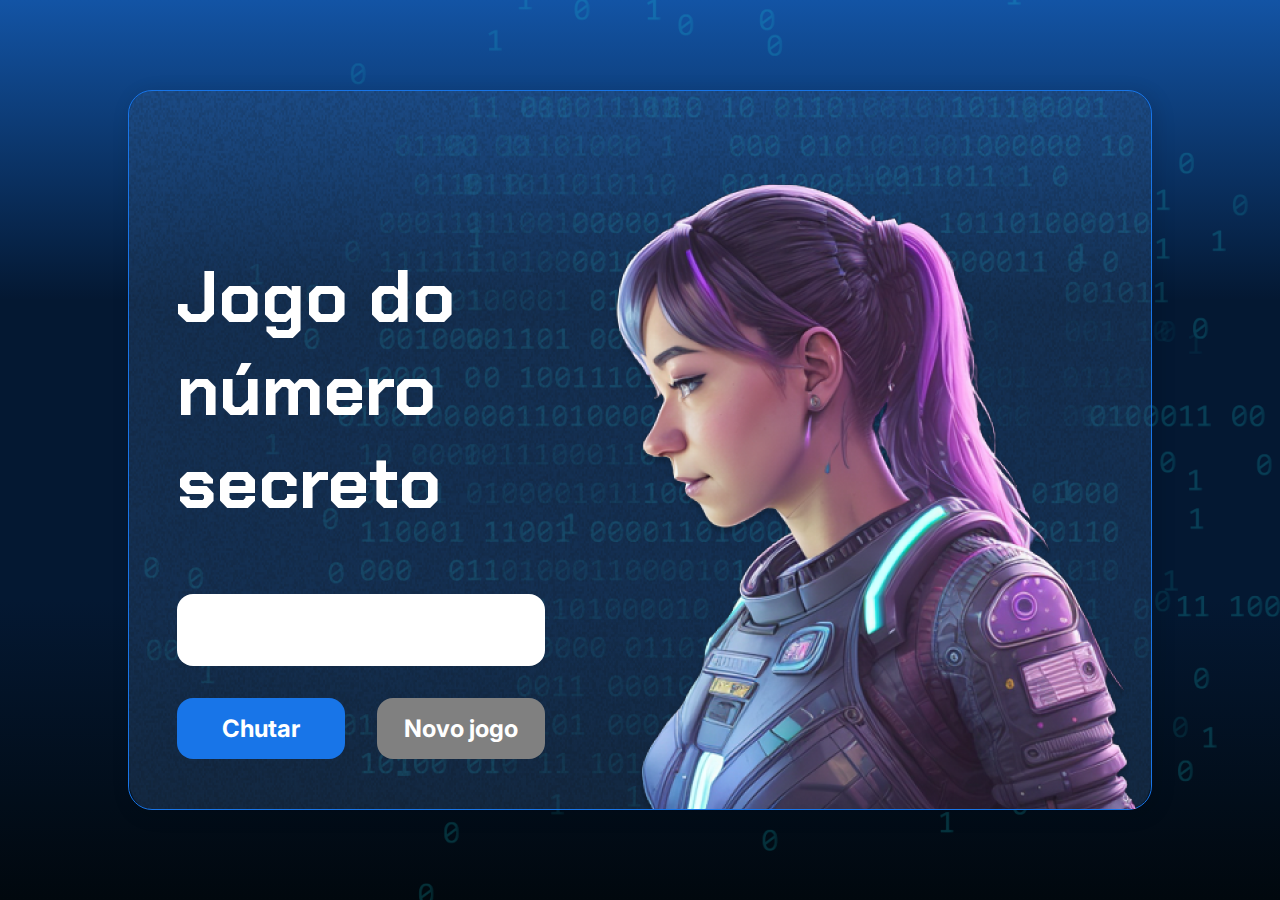
<file: index.html>
<!DOCTYPE html>
<html lang="pt-br">

<head>
    <meta charset="UTF-8">
    <meta name="viewport" content="width=device-width, initial-scale=1.0">
    <script src="https://code.responsivevoice.org/responsivevoice.js?key=0iLwj4IM"></script>
    <link rel="preconnect" href="https://fonts.googleapis.com">
    <link rel="preconnect" href="https://fonts.gstatic.com" crossorigin>
    <link href="https://fonts.googleapis.com/css2?family=Chakra+Petch:wght@700&family=Inter:wght@400;700&display=swap"
        rel="stylesheet">
    <link rel="stylesheet" href="style.css">
    <title>JS Game</title>
</head>

<body>

    <div class="container">
        <div class="container__conteudo">
            <div class="container__informacoes">
                <div class="container__texto">
                    <h1></h1>
                    <p class="texto__paragrafo"></p>
                </div>
                <input type="number" min="1" max="10" class="container__input">
                <div class="chute container__botoes">
                    <button onclick="verificarChute()" class="container__botao">Chutar</button>
                    <button onclick="reiniciarJogo()" id="reiniciar" class="container__botao" disabled>Novo jogo
                </button>
                </div>
            </div>
            <img src="./img/ia.png" alt="Uma pessoa olhando para a esquerda" class="container__imagem-pessoa" />
        </div>
    </div>

<script src="app.js" defer></script>

</body>

</html>
</file>
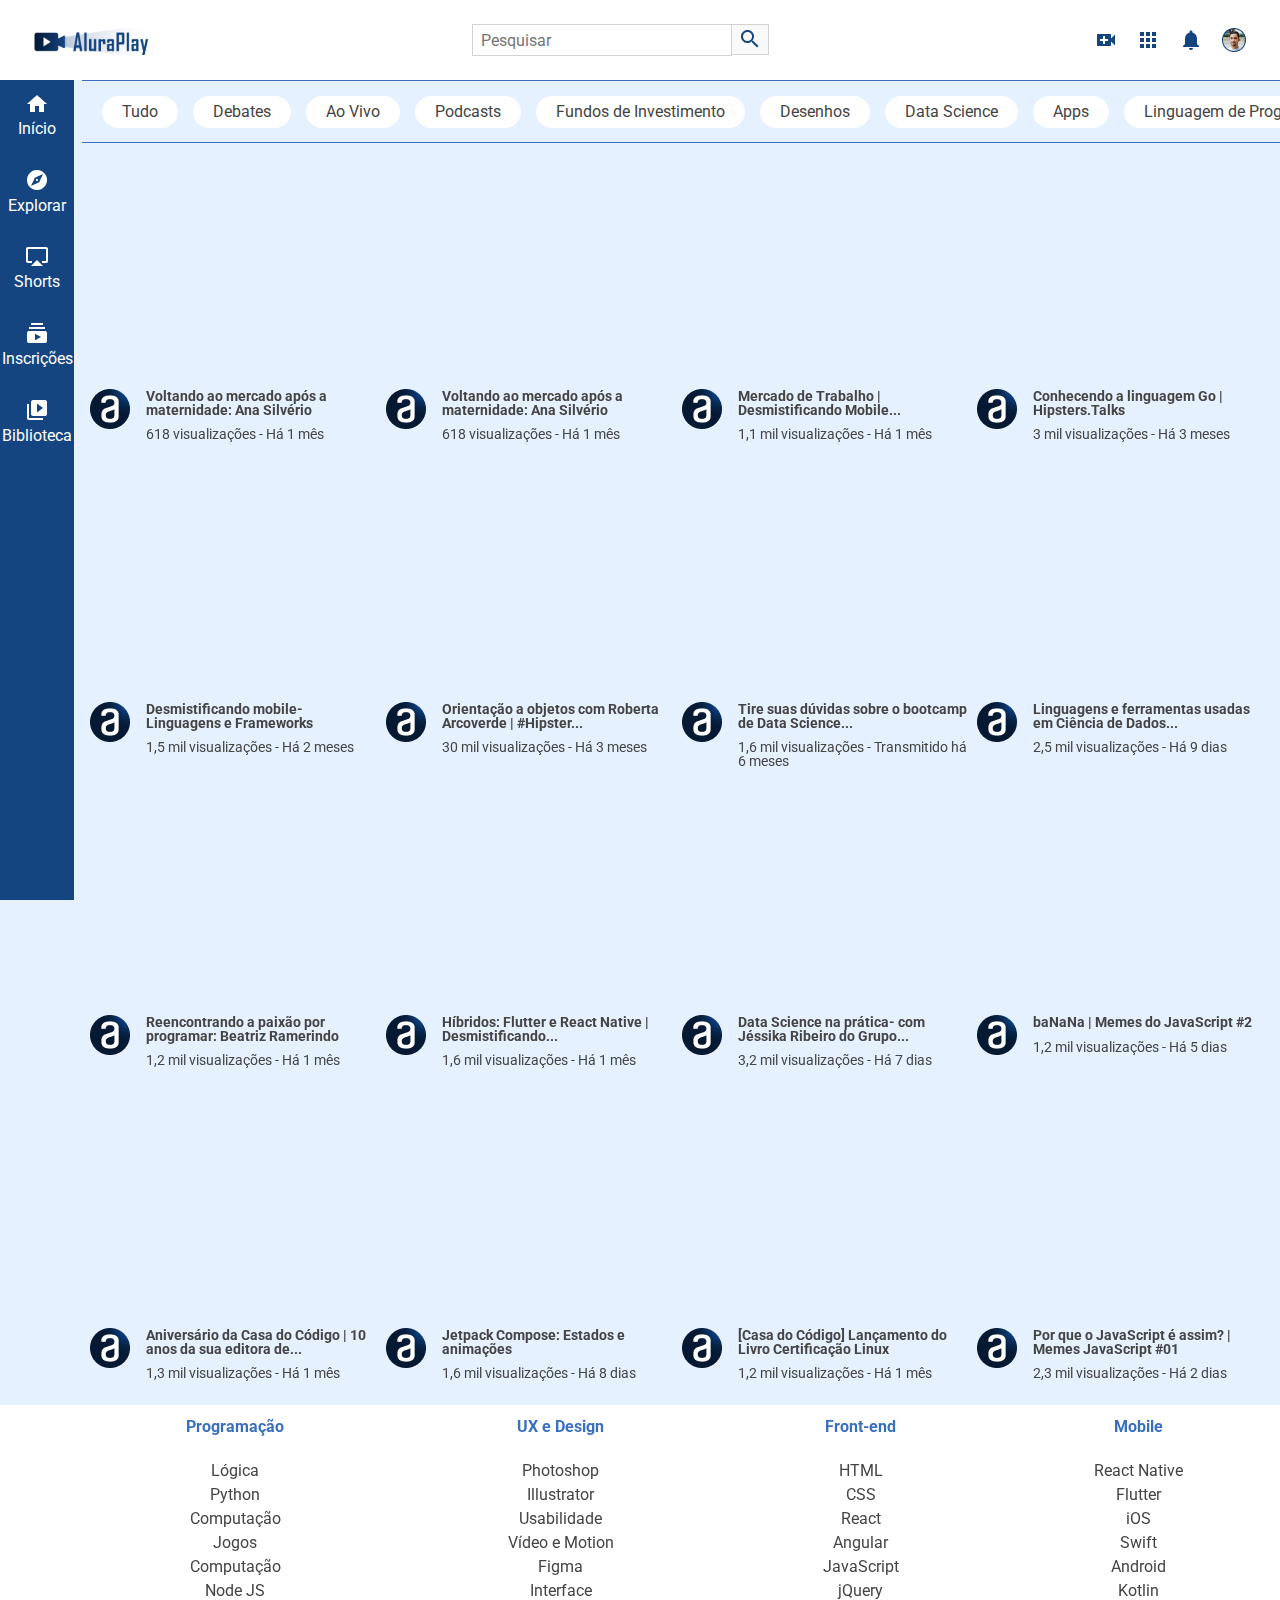
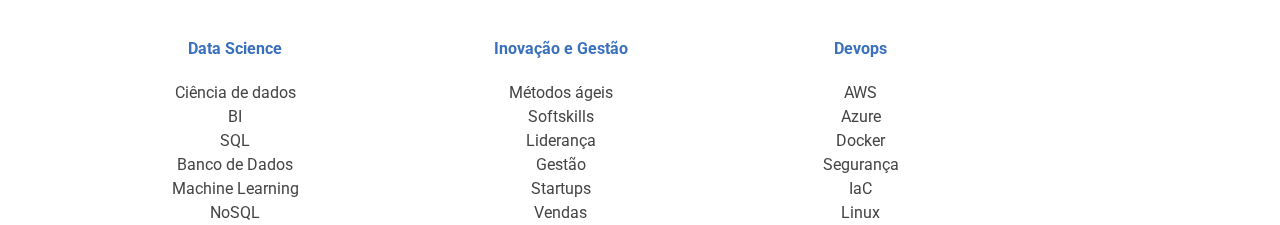
<file: aluraplay_1/index.html>
<!DOCTYPE html>
<html lang="pt-br">

<head>
    <meta charset="UTF-8">
    <meta http-equiv="X-UA-Compatible" content="IE=edge">
    <meta name="viewport" content="width=device-width, initial-scale=1.0">
    <link href="https://fonts.googleapis.com/css2?family=Roboto:wght@400;700&display=swap" rel="stylesheet">
    <link rel="stylesheet" href="./css/reset.css">
    <link rel="stylesheet" href="./css/estilos.css">
    <link rel="stylesheet" href="./css/flexbox.css">
    <title>AluraPlay</title>
    <link rel="shortcut icon" href="./img/favicon.ico" type="image/x-icon">
</head>

<body>

    <!-- Cabecalho -->
    <header>

        <nav class="cabecalho__container">

            <h1 class="logo__item" href="#"></h1>

            <div class="cabecalho__pesquisar__item">
                <form action="">
                    <input type="search" placeholder="Pesquisar" id="pesquisar" class="pesquisar__input">
                    <label for="pesquisar" class="pesquisar__label"></label>
                </form>
                <a href="#" class="cabecalho__audio"></a>
            </div>

            <div class="cabecalho__icones__item">
                <a href="#" class="cabecalho__videos"></a>
                <a href="#" class="cabecalho__apps"></a>
                <a href="#" class="cabecalho__notificacoes"></a>
                <a href="#" class="cabecalho__avatar"></a>
            </div>

        </nav>

    </header>

    <!-- Menu lateral -->

    <aside class="menu__container">
        <ul class="menu__lista">
            <li>
                <a class="menu__itens" href="#">
                    <i class="icone__inicio icone-item"></i>
                    <span>Início</span></a>
            </li>

            <li>
                <a class="menu__itens" href="#">
                    <i class="icone__explorar icone-item"></i>
                    <span>Explorar</span></a>
            </li>

            <li>
                <a class="menu__itens" href="#">
                    <i class="icone__shorts icone-item"></i>
                    <span>Shorts</span></a>
            </li>

            <li>
                <a class="menu__itens" href="#">
                    <i class="icone__inscricoes icone-item"></i>
                    <span>Inscrições</span></a>
            </li>

            <li>
                <a class="menu__itens" href="#">
                    <i class="icone__biblioteca icone-item"></i>
                    <span>Biblioteca</span></a>
            </li>
        </ul>

        <ul class="menu__lista">
            <li>
                <a class="menu__itens" href="#">
                    <i class="icone__historico icone-item"></i>
                    <span>Histórico</span></a>
            </li>

            <li>
                <a class="menu__itens" href="#">
                    <i class="icone__relogio icone-item"></i>
                    <span>Assistir mais tarde</span></a>
            </li>

            <li>
                <a class="menu__itens" href="#">
                    <i class="icone__like icone-item"></i>
                    <span>Marcados com like</span></a>
            </li>
        </ul>

        <ul class="menu__lista">
            <li>
                <a class="menu__itens" href="#">
                    <i class="icone__mostrar icone-item"></i>
                    <span>Mostrar mais 2</span></a>
            </li>

            <li>
                <a class="menu__itens" href="#">
                    <i class="icone__deschamps icone-item"></i>
                    <span>Felipe Deschamps</span></a>
            </li>

            <li>
                <a class="menu__itens" href="#">
                    <i class="icone__nerd icone-item"></i>
                    <span>Jovem Nerd</span></a>
            </li>

            <li>
                <a class="menu__itens" href="#">
                    <i class="icone__souto icone-item"></i>
                    <span>Mario Souto</span></a>
            </li>

            <li>
                <a class="menu__itens" href="#">
                    <i class="icone__iamarino icone-item"></i>
                    <span>Atila Iamarino</span></a>
            </li>

            <li>
                <a class="menu__itens" href="#">
                    <i class="icone__ballerini icone-item"></i>
                    <span>Rafaella Ballerini</span></a>
            </li>

            <li>
                <a class="menu__itens" href="#">
                    <i class="icone__gaveta icone-item"></i>
                    <span>Gaveta</span></a>
            </li>

            <li>
                <a class="menu__itens" href="#">
                    <i class="icone__alura icone-item"></i>
                    <span>Alura</span></a>
            </li>

            <li>
                <a class="menu__itens inscricoes" href="#">INSCRIÇÕES</a>
            </li>
        </ul>

        <ul class="menu__lista">
            <li class="jogos">
                <a class="menu__itens" href="#">
                    <i class="icone__jogos icone-item"></i>
                    <span>Jogos</span></a>
            </li>

            <li class="filmes">
                <a class="menu__itens" href="#">
                    <i class="icone__filmes icone-item"></i>
                    <span>Filmes</span></a>
            </li>
            <li class="premium">
                <a class="menu__itens" href="#">
                    <i class="icone__videos icone-item"></i>
                    <span>Vídeo Premium</span></a>
            </li>

            <li class="menu__itens maispagina">
                <a href="#">MAIS DA PÁGINA</a>
            </li>
        </ul>
    </aside>

    <!-- Seção superior -->

    <section class="superior__secao__container">
        <a class="superior__item" href="#">Tudo</a>
        <a class="superior__item" href="#">Debates</a>
        <a class="superior__item" href="#">Ao Vivo</a>
        <a class="superior__item" href="#">Podcasts</a>
        <a class="superior__item" href="#">Fundos de Investimento</a>
        <a class="superior__item" href="#">Desenhos</a>
        <a class="superior__item" href="#">Data Science</a>
        <a class="superior__item" href="#">Apps</a>
        <a class="superior__item" href="#">Linguagem de Programação</a>
        <a class="superior__item" href="#">Ciência da Computação</a>
        <a class="superior__item" href="#">Marketing</a>
    </section>

    <!-- Vídeos -->

    <ul class="videos__container">
        <li class="videos__item">
            <iframe width="100%" height="72%" src="https://www.youtube.com/embed/OrnUhR41MYI"
                title="Voltando ao mercado após a maternidade: Ana Silvério" frameborder="0"
                allow="accelerometer; autoplay; clipboard-write; encrypted-media; gyroscope; picture-in-picture"
                allowfullscreen></iframe>
            <div class="descricao-video">
                <img src="./img/videos/Ellipse 11.png" alt="Logo do canal Alura Cursos Online">
                <h3>Voltando ao mercado após a maternidade: Ana Silvério</h3>
                <p>618 visualizações - Há 1 mês</p>
            </div>
        </li>
        <li class="videos__item">
            <iframe width="100%" height="72%" src="https://www.youtube.com/embed/OrnUhR41MYI"
                title="Voltando ao mercado após a maternidade: Ana Silvério" frameborder="0"
                allow="accelerometer; autoplay; clipboard-write; encrypted-media; gyroscope; picture-in-picture"
                allowfullscreen></iframe>
            <div class="descricao-video">
                <img src="./img/videos/Ellipse 11.png" alt="Logo do canal Alura Cursos Online">
                <h3>Voltando ao mercado após a maternidade: Ana Silvério</h3>
                <p>618 visualizações - Há 1 mês</p>
            </div>
        </li>
        <li class="videos__item">
            <iframe width="100%" height="72%" src="https://www.youtube.com/embed/YhnNOTde2I0"
                title="Mercado de Trabalho | Desmistificando Mobile - Episódio 5" frameborder="0"
                allow="accelerometer; autoplay; clipboard-write; encrypted-media; gyroscope; picture-in-picture"
                allowfullscreen></iframe>
            <div class="descricao-video">
                <img src="./img/videos/Ellipse 11.png" alt="Logo do canal Alura Cursos Online">
                <h3>Mercado de Trabalho | Desmistificando Mobile...</h3>
                <p>1,1 mil visualizações - Há 1 mês</p>
            </div>
        </li>
        <li class="videos__item">
            <iframe width="100%" height="72%" src="https://www.youtube.com/embed/y8FeZMv37WU"
                title="Conhecendo a linguagem Go | Hipsters.Talks" frameborder="0"
                allow="accelerometer; autoplay; clipboard-write; encrypted-media; gyroscope; picture-in-picture"
                allowfullscreen></iframe>
            <div class="descricao-video">
                <img src="./img/videos/Ellipse 11.png" alt="Logo do canal Alura Cursos Online">
                <h3>Conhecendo a linguagem Go | Hipsters.Talks</h3>
                <p>3 mil visualizações - Há 3 meses</p>
            </div>
        </li>
        <li class="videos__item">
            <iframe width="100%" height="72%" src="https://www.youtube.com/embed/fmu1LQvZhms"
                title="Desmistificando mobile- Linguagens e Frameworks - Episódio 2" frameborder="0"
                allow="accelerometer; autoplay; clipboard-write; encrypted-media; gyroscope; picture-in-picture"
                allowfullscreen></iframe>
            <div class="descricao-video">
                <img src="./img/videos/Ellipse 11.png" alt="Logo do canal Alura Cursos Online">
                <h3>Desmistificando mobile- Linguagens e Frameworks</h3>
                <p>1,5 mil visualizações - Há 2 meses</p>
            </div>
        </li>
        <li class="videos__item">
            <iframe width="100%" height="72%" src="https://www.youtube.com/embed/jpuJ1qrluoU"
                title="Orientação a objetos com Roberta Arcoverde | #HipstersPontoTube" frameborder="0"
                allow="accelerometer; autoplay; clipboard-write; encrypted-media; gyroscope; picture-in-picture"
                allowfullscreen></iframe>
            <div class="descricao-video">
                <img src="./img/videos/Ellipse 11.png" alt="Logo do canal Alura Cursos Online">
                <h3>Orientação a objetos com Roberta Arcoverde | #Hipster...</h3>
                <p>30 mil visualizações - Há 3 meses</p>
            </div>
        </li>
        <li class="videos__item">
            <iframe width="100%" height="72%" src="https://www.youtube.com/embed/2HhPcadvjqU"
                title="Tire suas dúvidas sobre o bootcamp de Data Science." frameborder="0"
                allow="accelerometer; autoplay; clipboard-write; encrypted-media; gyroscope; picture-in-picture"
                allowfullscreen></iframe>
            <div class="descricao-video">
                <img src="./img/videos/Ellipse 11.png" alt="Logo do canal Alura Cursos Online">
                <h3>Tire suas dúvidas sobre o bootcamp de Data Science...</h3>
                <p>1,6 mil visualizações - Transmitido há 6 meses</p>
            </div>
        </li>
        <li class="videos__item">
            <iframe width="100%" height="72%" src="https://www.youtube.com/embed/h83e1aAM5xQ" title="
                4:06
                TOCANDO AGORA
                Linguagens e ferramentas usadas em Ciência de Dados | Universo Data Science - Episódio 3"
                frameborder="0"
                allow="accelerometer; autoplay; clipboard-write; encrypted-media; gyroscope; picture-in-picture"
                allowfullscreen></iframe>
            <div class="descricao-video">
                <img src="./img/videos/Ellipse 11.png" alt="Logo do canal Alura Cursos Online">
                <h3>Linguagens e ferramentas usadas em Ciência de Dados...</h3>
                <p>2,5 mil visualizações - Há 9 dias</p>
            </div>
        </li>
        <li class="videos__item">
            <iframe width="100%" height="72%" src="https://www.youtube.com/embed/CnB3eLTrkn4"
                title="Reencontrando a paixão por programar: Beatriz Ramerindo" frameborder="0"
                allow="accelerometer; autoplay; clipboard-write; encrypted-media; gyroscope; picture-in-picture"
                allowfullscreen></iframe>
            <div class="descricao-video">
                <img src="./img/videos/Ellipse 11.png" alt="Logo do canal Alura Cursos Online">
                <h3>Reencontrando a paixão por programar: Beatriz Ramerindo</h3>
                <p>1,2 mil visualizações - Há 1 mês</p>
            </div>
        </li>
        <li class="videos__item">
            <iframe width="100%" height="72%" src="https://www.youtube.com/embed/vf9P_PycgRw"
                title="Híbridos: Flutter e React Native | Desmistificando Mobile - Episódio 4" frameborder="0"
                allow="accelerometer; autoplay; clipboard-write; encrypted-media; gyroscope; picture-in-picture"
                allowfullscreen></iframe>
            <div class="descricao-video">
                <img src="./img/videos/Ellipse 11.png" alt="Logo do canal Alura Cursos Online">
                <h3>Híbridos: Flutter e React Native | Desmistificando...</h3>
                <p>1,6 mil visualizações - Há 1 mês</p>
            </div>
        </li>
        <li class="videos__item">
            <iframe width="100%" height="72%" src="https://www.youtube.com/embed/Nts3P35mHzE"
                title="Data Science na prática- com Jéssika Ribeiro do Grupo Boticário | Universo Data Science - Episódio 4"
                frameborder="0"
                allow="accelerometer; autoplay; clipboard-write; encrypted-media; gyroscope; picture-in-picture"
                allowfullscreen></iframe>
            <div class="descricao-video">
                <img src="./img/videos/Ellipse 11.png" alt="Logo do canal Alura Cursos Online">
                <h3>Data Science na prática- com Jéssika Ribeiro do Grupo...</h3>
                <p>3,2 mil visualizações - Há 7 dias</p>
            </div>
        </li>
        <li class="videos__item">
            <iframe width="100%" height="72%" src="https://www.youtube.com/embed/HBVCsBtsmzA"
                title="baNaNa | Memes do JavaScript - Episódio 2" frameborder="0"
                allow="accelerometer; autoplay; clipboard-write; encrypted-media; gyroscope; picture-in-picture"
                allowfullscreen></iframe>
            <div class="descricao-video">
                <img src="./img/videos/Ellipse 11.png" alt="Logo do canal Alura Cursos Online">
                <h3>baNaNa | Memes do JavaScript #2</h3>
                <p>1,2 mil visualizações - Há 5 dias</p>
            </div>
        </li>
        <li class="videos__item">
            <iframe width="100%" height="72%" src="https://www.youtube.com/embed/SyEdlBSw11k"
                title="Aniversário da Casa do Código | 10 anos da sua editora de Tecnologia" frameborder="0"
                allow="accelerometer; autoplay; clipboard-write; encrypted-media; gyroscope; picture-in-picture"
                allowfullscreen></iframe>
            <div class="descricao-video">
                <img src="./img/videos/Ellipse 11.png" alt="Logo do canal Alura Cursos Online">
                <h3>Aniversário da Casa do Código | 10 anos da sua editora de...</h3>
                <p>1,3 mil visualizações - Há 1 mês</p>
            </div>
        </li>
        <li class="videos__item">
            <iframe width="100%" height="72%" src="https://www.youtube.com/embed/FKYBCl_I9zU"
                title="Jetpack Compose: Estados e animações | #AluraMais" frameborder="0"
                allow="accelerometer; autoplay; clipboard-write; encrypted-media; gyroscope; picture-in-picture"
                allowfullscreen></iframe>
            <div class="descricao-video">
                <img src="./img/videos/Ellipse 11.png" alt="Logo do canal Alura Cursos Online">
                <h3>Jetpack Compose: Estados e animações</h3>
                <p>1,6 mil visualizações - Há 8 dias</p>
            </div>
        </li>
        <li class="videos__item">
            <iframe width="100%" height="72%" src="https://www.youtube.com/embed/68EGCA67g_A"
                title="[Casa do Código] Lançamento do Livro Certificação Linux" frameborder="0"
                allow="accelerometer; autoplay; clipboard-write; encrypted-media; gyroscope; picture-in-picture"
                allowfullscreen></iframe>
            <div class="descricao-video">
                <img src="./img/videos/Ellipse 11.png" alt="Logo do canal Alura Cursos Online">
                <h3>[Casa do Código] Lançamento do Livro Certificação Linux</h3>
                <p>1,2 mil visualizações - Há 1 mês</p>
            </div>
        </li>
        <li class="videos__item">
            <iframe width="100%" height="72%" src="https://www.youtube.com/embed/VHxoyduIt18"
                title="Por que o JavaScript é assim? | Memes do JavaScript - Episódio 1" frameborder="0"
                allow="accelerometer; autoplay; clipboard-write; encrypted-media; gyroscope; picture-in-picture"
                allowfullscreen></iframe>
            <div class="descricao-video">
                <img src="./img/videos/Ellipse 11.png" alt="Logo do canal Alura Cursos Online">
                <h3>Por que o JavaScript é assim? | Memes JavaScript #01</h3>
                <p>2,3 mil visualizações - Há 2 dias</p>
            </div>
        </li>
    </ul>
    
    <!-- <Seção rodapé> -->
    <footer class="rodape__container">
        <section>
            <h2 class="rodape__titulo">Programação</h2>
            <p class="rodape__texto">Lógica</p>
            <p>Python</p>
            <p>Computação</p>
            <p>Jogos</p>
            <p>Computação</p>
            <p>Node JS</p>
        </section>

        <section>
            <h2 class="rodape__titulo">Data Science</h2>
            <p class="rodape__texto">Ciência de dados</p>
            <p>BI</p>
            <p>SQL</p>
            <p>Banco de Dados</p>
            <p>Machine Learning</p>
            <p>NoSQL</p>
        </section>

        <section>
            <h2 class="rodape__titulo">UX e Design</h2>
            <p class="rodape__texto">Photoshop</p>
            <p>Illustrator</p>
            <p>Usabilidade</p>
            <p>Vídeo e Motion</p>
            <p>Figma</p>
            <p>Interface</p>
        </section>

        <section>
            <h2 class="rodape__titulo">Inovação e Gestão</h2>
            <p class="rodape__texto">Métodos ágeis</p>
            <p>Softskills</p>
            <p>Liderança</p>
            <p>Gestão</p>
            <p>Startups</p>
            <p>Vendas</p>
        </section>

        <section>
            <h2 class="rodape__titulo">Front-end</h2>
            <p class="rodape__texto">HTML</p>
            <p>CSS</p>
            <p>React</p>
            <p>Angular</p>
            <p>JavaScript</p>
            <p>jQuery</p>
        </section>

        <section>
            <h2 class="rodape__titulo">Devops</h2>
            <p class="rodape__texto">AWS</p>
            <p>Azure</p>
            <p>Docker</p>
            <p>Segurança</p>
            <p>IaC</p>
            <p>Linux</p>
        </section>

        <section>
            <h2 class="rodape__titulo">Mobile</h2>
            <p class="rodape__texto">React Native</p>
            <p>Flutter</p>
            <p>iOS</p>
            <p>Swift</p>
            <p>Android</p>
            <p>Kotlin</p>
        </section>
    </footer>

</body>

</html>
</file>
<file: style.css>
* {
    box-sizing: border-box;
    margin: 0;
    padding: 0;
    color: white;
}

body {
    background: linear-gradient(#1354A5 0%, #041832 33.33%, #041832 66.67%, #01080E 100%);
    height: 100vh;
    display: flex;
    align-items: center;
    justify-content: center;
}


body::before {
    background-image: url("img/code.png");
    background-repeat: no-repeat;
    background-position: right;
    content: "";
    display: block;
    position: absolute;
    width: 100%;
    height: 100%;
    opacity: 0.4;
}

.container {
    width: 80%;
    height: 80%;
    display: flex;
    align-items: center;
    justify-content: space-between;
    border-radius: 24px;
    border: 1px solid #1875E8;
    box-shadow: 4px 4px 20px 0px rgba(1, 8, 14, 0.15);
    background-image: url("img/Ruido.png");
    background-size: 100% 100%;
    position: relative;
}


.container__conteudo {
    display: flex;
    align-items: center;
    position: absolute;
    bottom: 0;
}

.container__informacoes {
    flex: 1;
    padding: 3rem;
}

.container__botao {
    border-radius: 16px;
    background: #1875E8;
    padding: 16px 24px;
    width: 100%;
    font-size: 24px;
    font-weight: 700;
    border: none;
    margin-top: 2rem;
}

.container__texto {
    margin: 16px 0 16px 0;
}

.container__texto-azul {
    color: #1875E8;
}

.container__input {
    width: 100%;
    height: 72px;
    border-radius: 16px;
    background-color: #FFF;
    border: none;
    color: #1875E8;
    padding: 2rem;
    font-size: 24px;
    font-weight: 700;
    font-family: 'Inter', sans-serif;
}

.container__botoes {
    display: flex;
    gap: 2em;
}

h1 {
    font-family: 'Chakra Petch', sans-serif;
    font-size: 72px;
    padding-bottom: 3rem;
}

p,
button {
    font-family: 'Inter', sans-serif;
}

.texto__paragrafo {
    font-size: 32px;
    font-weight: 400;
}

button:disabled {
    background-color: gray;
}

@media screen and (max-width: 1250px) {

    h1 {
        font-size: 50px;
    }

    .container__botao {
        font-size: 16px;
    }


    .texto__paragrafo {
        font-size: 24px;
    }

    .container__imagem-pessoa {
        display: none;
    }

    .container__conteudo {
        display: block;
        position: inherit;
    }

    .container__informacoes {
        padding: 1rem
    }
}
</file>
<file: aluraplay_1/css/estilos.css>
*,
*::before,
*::after {
    --azul-escuro: #154580;
    --azul-medio: #3970BE;
    --azul-claro: #E5F1FF;
    --cinza-texto: #444444;
    --cinza-claro: #ECECEC;
    box-sizing: border-box;
}

body {
    font-family: Roboto, Arial, Helvetica, sans-serif;
    background-color: var(--azul-claro);
    position: relative;
    width: 100%;
    height: 100vh;
    overflow: auto;
    font-size: 14px;
    color: white;
    box-sizing: border-box;
    text-align: center;
}

/* CABEÇALHO */

.cabecalho__container {
    background-color: white;
    height: 80px;
    width: 100%;
    padding: 0 25px;
}

.logo__item {
    background-image: url(../img/cabecalho/Logo.png);
    background-repeat: no-repeat;
    padding: 15px 65px;
    cursor: pointer;
}

.pesquisar__input {
    width: 260px;
    height: 32px;
    border: 1px solid rgb(211, 211, 211);
    font-size: 16px;
    padding: 3px 8px;
    border: 1px solid rgb(211, 211, 211);
}

.pesquisar__label {
    background-image: url(../img/cabecalho/search.png);
    background-repeat: no-repeat;
    background-position: center;
    border: 1px solid rgb(211, 211, 211);
    background-color: #F9F9F9;
    border-left: none;
    padding: 8px 18px 5px;
    cursor: pointer;
}

.cabecalho__audio {
    background-image: url(../img/cabecalho/mic.png);
    padding: 20px;
    display: none;
}

.cabecalho__videos {
    background-image: url(../img/cabecalho/video_call.png);
    background-repeat: no-repeat;
    background-position: center;
    padding: 20px;
}

.cabecalho__apps {
    background-image: url(../img/cabecalho/apps.png);
    background-repeat: no-repeat;
    background-position: center;
    padding: 13px 30px 13px 13px;
}

.cabecalho__notificacoes {
    background-image: url(../img/cabecalho/notifications.png);
    background-repeat: no-repeat;
    background-position: center;
    padding: 13px 30px 13px 13px;
}

.cabecalho__avatar {
    background-image: url(../img/cabecalho/Avatar.png);
    background-repeat: no-repeat;
    background-position: center;
    padding: 13px 30px 13px 13px;
}

/* MENU LATERAL */

.menu__container {
    background-color: var(--azul-escuro);
    font-size: 14px;
}

.menu__itens:hover {
    background-color: var(--azul-medio);
    transition: .5s;
}

.icone__inicio::before {
    content: url(../img/menu/home.png);
}

.icone__explorar::before {
    content: url(../img/menu/explore.png);
}

.icone__shorts::before {
    content: url(../img/menu/shorts.png);
}

.icone__inscricoes::before {
    content: url(../img/menu/subscriptions.png);
}

.icone__biblioteca::before {
    content: url(../img/menu/video_library.png);
}

.icone__historico::before {
    content: url(../img/menu/history.png);
}

.icone__relogio::before {
    content: url(../img/menu/history_toggle_off.png);
}

.icone__like::before {
    content: url(../img/menu/thumb_up_alt.png);
}

.icone__alura::before {
    content: url(../img/menu/Avatar_Alura.png);
}

.icone__gaveta::before {
    content: url(../img/menu/Avatar_Gaveta.png);
}

.icone__ballerini::before {
    content: url(../img/menu/Avatar_Rafa.png);
}

.icone__iamarino::before {
    content: url(../img/menu/Avatar_Atila.png);
}

.icone__souto::before {
    content: url(../img/menu/Avatar_Souto.png);
}

.icone__nerd::before {
    content: url(../img/menu/Avatar_Jovem_Nerd.png);
}

.icone__deschamps::before {
    content: url(../img/menu/Avatar_Deschamps.png);
}

.icone__mostrar::before {
    content: url(../img/menu/keyboard_arrow_down.png);
}

.icone__videos::before {
    content: url(../img/menu/videos.png);
}

.icone__filmes::before {
    content: url(../img/menu/filmes.png);
}

.icone__jogos::before {
    content: url(../img/menu/jogos.png);
}

/* SECAO SUPERIOR */

.superior__secao__container {
    height: 63px;
    color: white;
    font-size: 16px;
    background-color: var(--azul-claro);
    padding: 0 20px;
    position: fixed;
    top: 80px;
    right: 0;
    left: 0;
}

.superior__item {
    color: var(--cinza-texto);
    font-size: 16px;
    background-color: white;
    border-radius: 20px;
    padding: 8px 20px;
    cursor: pointer;
}

.superior__item:hover {
    color: white;
    background-color: var(--azul-escuro);
    transition: .5s;
}

/* SEÇÃO VÍDEOS */

.videos__container {
    color: black;
    padding: 153px 20px 10px 20px;
}

.videos__item:hover {
    transform: scale(1.3);
    background-color: var(--azul-claro);
    z-index: 2;
    transition: .5s;
}

.descricao-video h3 {
    font-weight: 700;
    color: #444444;
}

.descricao-video p {
    font-size: 14px;
    color: #444444;
}

/* RODAPÉ */

.rodape__container {
    width: 100%;
    height: 875px;
    color: var(--cinza-texto);
    line-height: 1.5;
    font-size: 16px;
    background-color: white;
}

.rodape__titulo {
    color: var(--azul-medio);
    font-weight: bold;
    padding: 10px 0 20px 0;
}

@media(min-width: 834px) {

    body {
        height: 100vh;
    }

    /* ESTILOS DO MENU LATERAL */

    .menu__container {
        font-size: 16px;
    }

    .menu__lista {
        padding-top: 15px;
    }

    .menu__lista li {
        width: 100%;
    }

    /* ESTILOS DA SECAO SUPERIOR */

    .superior__secao__container {
        border-top: var(--azul-medio) 1px solid;
        border-bottom: var(--azul-medio) 1px solid;
        width: auto;
        left: 82px;
    }

    /*ESTILOS SEÇÃO VÍDEOS */

    .videos__container {
        padding-left: 90px;
        padding-right: 17px;
    }

    .videos__item:hover {
        transform: scale(1.3);
    }

    /* ESTILOS RODAPÉ */

    .rodape__container {
        height: 420px;
        padding-left: 74px;
    }

}

@media(min-width: 1440px) {

    /* SEÇÃO SUPERIOR */

    .superior__secao__container {
        left: 247px;
    }

    /* ESTILOS DO MENU LATERAL */

    .menu__lista {
        border-bottom: 1.5px solid var(--azul-medio);
    }

    /* ESTILOS VIDEOS */

    .videos__container {
        padding-right: 10px;
        padding-left: 248px;
    }

    /* ESTILOS RODAPÉ */

    .rodape__container {
        padding-left: 240px;
        height: 225px;
    }

}
</file>
<file: aluraplay_1/css/flexbox.css>
/* CABEÇALHO */

.cabecalho__container {
    display: flex;
    justify-content: space-between;
    align-items: center;
    position: fixed;
    top: 0;
}

.cabecalho__pesquisar__item {
    display: none;
}

/* MENU */

.menu__container {
    position: fixed;
    bottom: 0%;
    height: 74px;
    width: 100%;
}

.menu__lista {
    display: flex;
    justify-content: space-around;
    height: 100%;
}

.menu__lista li {
    align-self: center;
}

.menu__itens {
    display: flex;
    flex-direction: column;
    gap: 5px;
}

.menu__lista:nth-child(2),
.menu__lista:nth-child(3),
.menu__lista:nth-child(4) {
    display: none;
}

/* SUPERIOR SEÇÃO */

.superior__secao__container {
    display: flex;
    align-items: center;
    white-space: nowrap;
    overflow: scroll;
    gap: 15px;
}

/* VIDEO */

.videos__container {
    display: flex;
    flex-wrap: wrap;
    gap: 10px;
}

.videos__item {
    height: 303px;
    width: 280px;
    flex-grow: 1;
}

/* DESAFIO VIDEO */ 

.descricao-video {
    margin-top: 1rem;
    display: grid;
    text-align: start;
    column-gap: 1rem;
    row-gap: 10px;
    grid-template-columns: auto 1fr;
}

.descricao-video img {
    grid-area: 1 / 1 / 3 / 2;
}

.descricao-video h3 {
    grid-area: 1 / 2 / 2 / 3;
    font-weight: 700;
    color: #444444;
}

.descricao-video p {
    grid-area: 2 / 2 / 3 / 3;
    font-size: 14px;
    color: #444444;
}

/* RODAPÉ */

.rodape__container {
    display: flex;
    /* flex-direction: column;
    flex-wrap: wrap; */
    flex-flow: column wrap;
}

@media (min-width: 834px) {

    /* CABEÇALHO */

    .cabecalho__pesquisar__item {
        display: block;
    }

    /* MENU LATERAL PARA TELAS DE TABLETS */

    .menu__container {
        left: 0;
        height: auto;
        width: 74px;
        top: 80px;
    }

    .menu__lista {
        flex-direction: column;
        justify-content: flex-start;
        padding-top: 15px;
        gap: 33px;
    }

    /* RODAPÉ */

    .rodape__container {
        justify-content: space-between;
    }

}

@media(min-width: 1440px) {

    .menu__container {
        width: 239px;
        overflow: scroll;
    }

    .menu__lista:nth-child(2),
    .menu__lista:nth-child(3),
    .menu__lista:nth-child(4) {
        display: flex;
    }

    .menu__lista {
        height: auto;
        padding: 20px 17px 20px 15px;
        gap: 15px;
    }

    .menu__itens {
        flex-direction: row;
        gap: 15px;
        align-items: center;
    }

    .menu__lista:nth-child(3) {
        flex-direction: column-reverse;
    }

    .jogos {
        order: 3;
    }

    .filmes {
        order: 2;
    }

    .premium {
        order: 1;
    }

    .maispagina {
        order: 4;
    }
}
</file>
